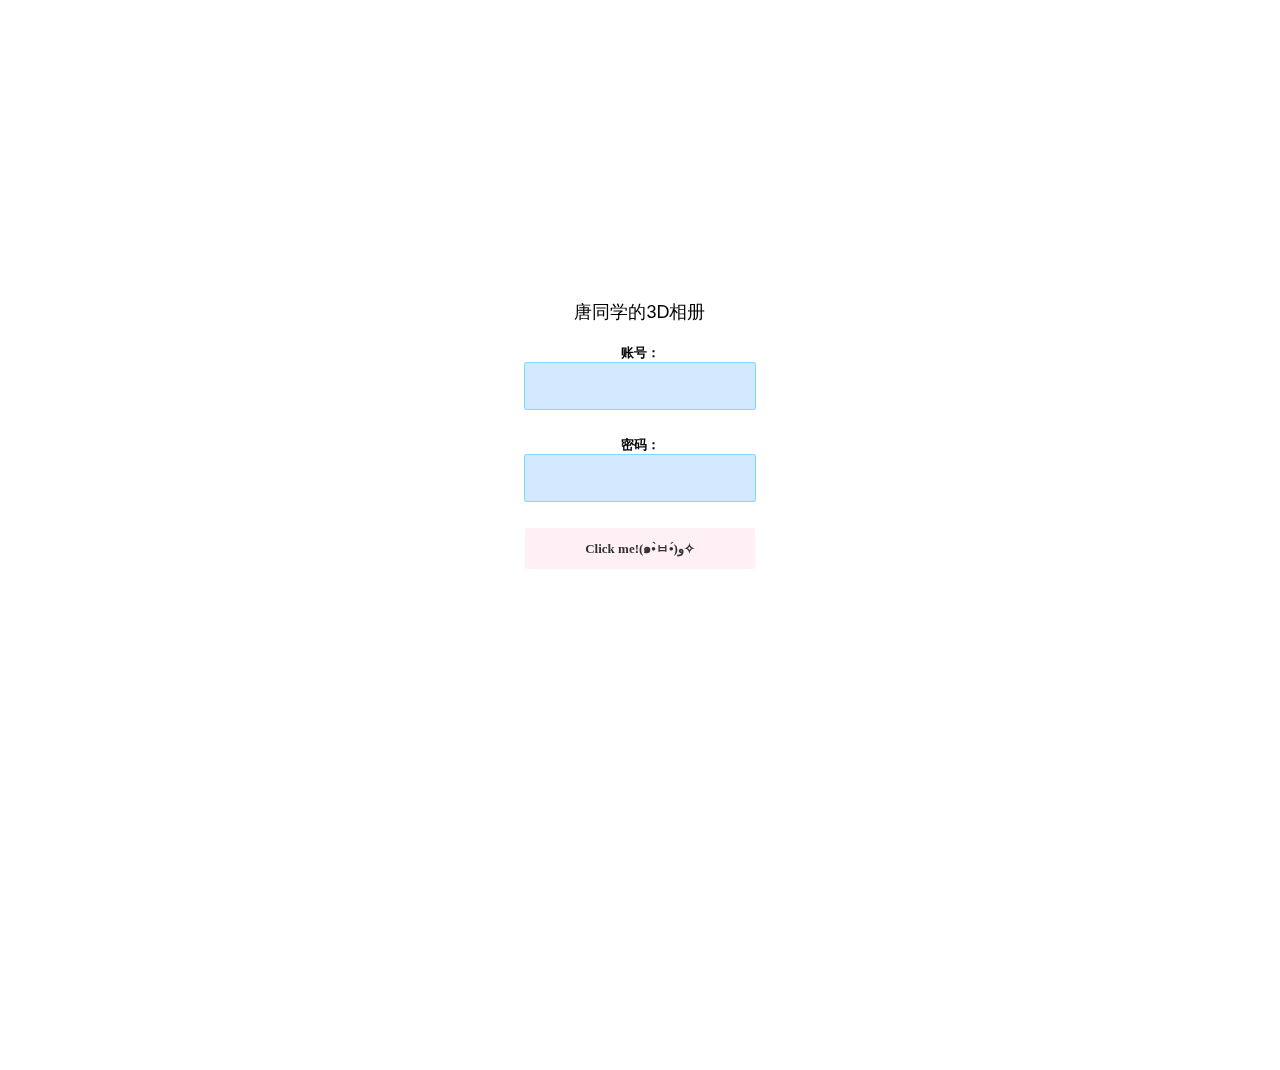
<file: index.html>
<!DOCTYPE html>
<html lang="en">
<meta charset="utf-8">

<head>
    <meta name="viewport" content="width=device-width, initial-scale=1.0, maximum-scale=1.0, user-scalable=no" />
    <meta http-equiv="content-type" content="text/html;charset=utf-8">
    <meta http-equiv="X-UA-Compatible" content="IE=edge,chrome=1">
    <title>标题</title>

    <link href="../static/css/style.css" rel="stylesheet" type="text/css">

    <script type="text/javascript" src="../static/js/vector.js"></script>
</head>

<style type="text/css">
    body {
        background-image: url(https://s1.ax1x.com/2020/07/30/anDyzF.jpg);
        background-size: cover;
        text-align: center;
        margin-top: 170px;
    }
</style>
<div id="container">
    <div id="output">
        <div class="containerT">
            <h1>唐同学的3D相册</h1>
            <form class="form" id="entry_form" method="post">
                <h2>账号：<input id="z" type="text" name="account" style="height:30px"></h2><br>
                <h2>密码：<input id="m" type="password" name="pwd" style="height:30px"></h2><br>
                <center>
                    <div class="aa">
                        <h3 id="h">Click me!(๑•̀ㅂ•́)و✧</h3>
                    </div>
                </center>
            </form>
        </div>
    </div>
</div>
<script>
    var zz = document.getElementById("z")
    var mm = document.getElementById("m")
    var hh = document.getElementById("h")
    hh.onclick = function() {
        if (zz.value === '唐佳宏' && mm.value === '18223729649' && zz.value != '') {
            location.href = "./1.html"
        }
    }
</script>

</body>

</html>
</file>
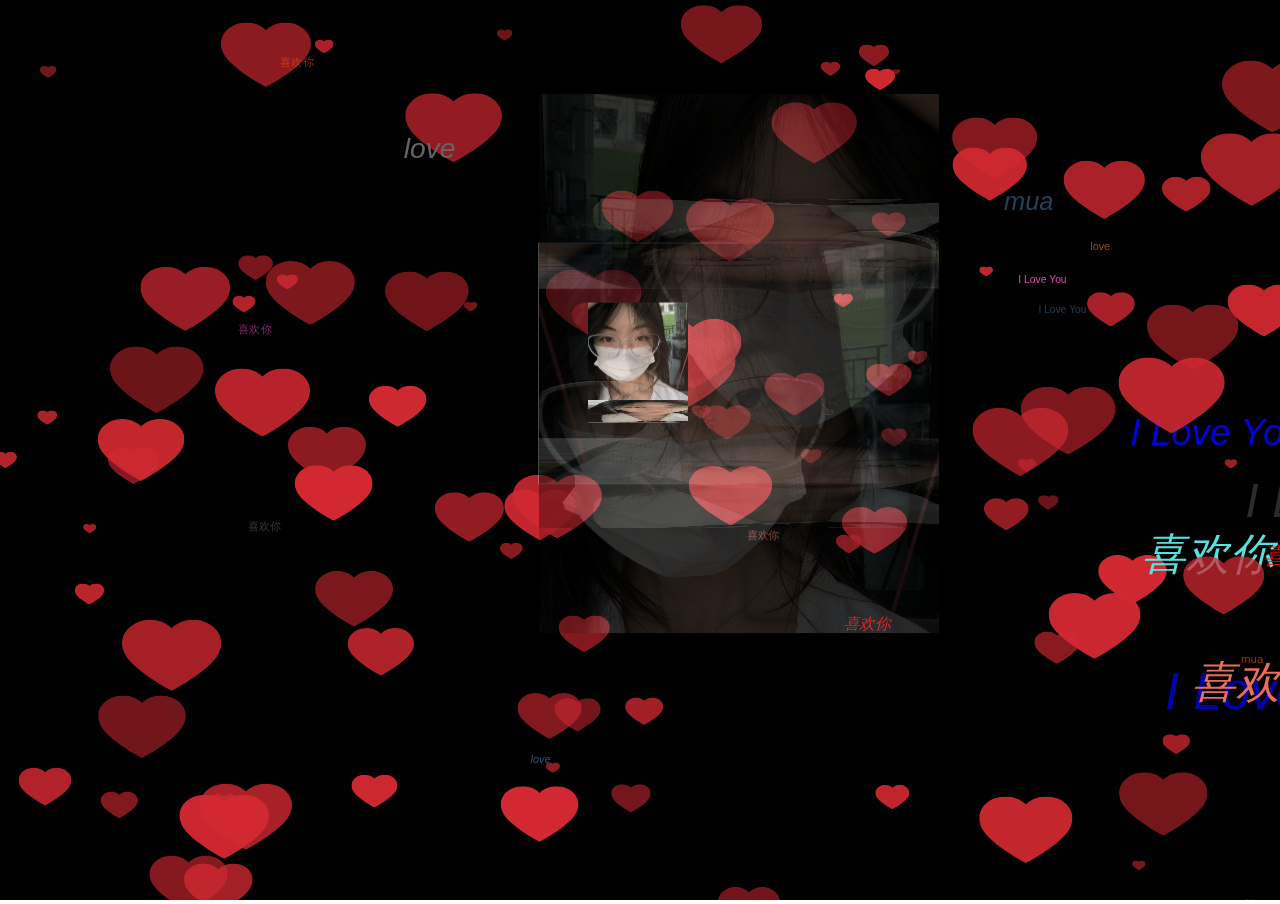
<file: 1.html>
<!DOCTYPE html>
<html lang="en">

<head>
    <meta charset="UTF-8">
    <title>标题</title>
</head>
<link type="text/css" href="./static/css/style.css" rel="stylesheet" />
<link href="./static/css/index.css" rel="stylesheet" type="text/css">
<style type="text/css">
    body {
        background-color: black;
    }
</style>

<body>
    <audio autoplay="autoplay" loop="loop" preload="auto" src="./static/voice/所念皆星河.mp3"></audio>
    <div class="box">
        <ul class="minbox">
            <li><img src="./static/images/01.jpg" width="100" height="100"></li>
            <li><img src="./static/images/02.jpg" width="100" height="100"></li>
            <li><img src="./static/images/03.jpg" width="100" height="100"></li>
            <li><img src="./static/images/04.jpg" width="100" height="100"></li>
            <li><img src="./static/images/05.jpg" width="100" height="100"></li>
            <li><img src="./static/images/06.jpg" width="100" height="100"></li>
        </ul>
        <ol class="maxbox">
            <li><img src="./static/images/1.jpg" width="400" height="400"></li>
            <li><img src="./static/images/2.jpg" width="400" height="400"></li>
            <li><img src="./static/images/3.jpg" width="400" height="400"></li>
            <li><img src="./static/images/4.jpg" width="400" height="400"></li>
            <li><img src="./static/images/5.jpg" width="400" height="400"></li>
            <li><img src="./static/images/6.jpg" width="400" height="400"></li>
        </ol>
    </div>

    <canvas id="drawHeart"></canvas>

    <script>
        var hearts = [];
        var canvas = document.getElementById('drawHeart');
        var wW = window.innerWidth;
        var wH = window.innerHeight;
        // 创建画布
        var ctx = canvas.getContext('2d');
        // 创建图片对象
        var heartImage = new Image();
        heartImage.src = 'img/heart.svg';
        var num = 100;

        init();

        window.addEventListener('resize', function() {
            wW = window.innerWidth;
            wH = window.innerHeight;
        });
        // 初始化画布大小
        function init() {
            canvas.width = wW;
            canvas.height = wH;
            for (var i = 0; i < num; i++) {
                hearts.push(new Heart(i % 5));
            }
            requestAnimationFrame(render);
        }

        function getColor() {
            var val = Math.random() * 10;
            if (val > 0 && val <= 1) {
                return '#00f';
            } else if (val > 1 && val <= 2) {
                return '#f00';
            } else if (val > 2 && val <= 3) {
                return '#0f0';
            } else if (val > 3 && val <= 4) {
                return '#368';
            } else if (val > 4 && val <= 5) {
                return '#666';
            } else if (val > 5 && val <= 6) {
                return '#333';
            } else if (val > 6 && val <= 7) {
                return '#f50';
            } else if (val > 7 && val <= 8) {
                return '#e96d5b';
            } else if (val > 8 && val <= 9) {
                return '#5be9e9';
            } else {
                return '#e844b4';
            }
        }

        function getText() {
            var val = Math.random() * 10;
            if (val > 1 && val <= 3) {
                return 'love';
            } else if (val > 3 && val <= 5) {
                return 'mua';
            } else if (val > 5 && val <= 8) {
                return '喜欢你';
            } else {
                return 'I Love You';
            }
        }

        function Heart(type) {
            this.type = type;
            // 初始化生成范围
            this.x = Math.random() * wW;
            this.y = Math.random() * wH;

            this.opacity = Math.random() * .5 + .5;

            // 偏移量
            this.vel = {
                x: (Math.random() - .5) * 5,
                y: (Math.random() - .5) * 5
            }

            this.initialW = wW * .5;
            this.initialH = wH * .5;
            // 缩放比例
            this.targetScale = Math.random() * .15 + .02; // 最小0.02
            this.scale = Math.random() * this.targetScale;

            // 文字位置
            this.fx = Math.random() * wW;
            this.fy = Math.random() * wH;
            this.fs = Math.random() * 10;
            this.text = getText();

            this.fvel = {
                x: (Math.random() - .5) * 5,
                y: (Math.random() - .5) * 5,
                f: (Math.random() - .5) * 2
            }
        }

        Heart.prototype.draw = function() {
            ctx.save();
            ctx.globalAlpha = this.opacity;
            ctx.drawImage(heartImage, this.x, this.y, this.width, this.height);
            ctx.scale(this.scale + 1, this.scale + 1);
            if (!this.type) {
                // 设置文字属性
                ctx.fillStyle = getColor();
                ctx.font = 'italic ' + this.fs + 'px sans-serif';
                // 填充字符串
                ctx.fillText(this.text, this.fx, this.fy);
            }
            ctx.restore();
        }
        Heart.prototype.update = function() {
            this.x += this.vel.x;
            this.y += this.vel.y;

            if (this.x - this.width > wW || this.x + this.width < 0) {
                // 重新初始化位置
                this.scale = 0;
                this.x = Math.random() * wW;
                this.y = Math.random() * wH;
            }
            if (this.y - this.height > wH || this.y + this.height < 0) {
                // 重新初始化位置
                this.scale = 0;
                this.x = Math.random() * wW;
                this.y = Math.random() * wH;
            }

            // 放大
            this.scale += (this.targetScale - this.scale) * .1;
            this.height = this.scale * this.initialH;
            this.width = this.height * 1.4;

            // -----文字-----
            this.fx += this.fvel.x;
            this.fy += this.fvel.y;
            this.fs += this.fvel.f;

            if (this.fs > 50) {
                this.fs = 2;
            }

            if (this.fx - this.fs > wW || this.fx + this.fs < 0) {
                // 重新初始化位置
                this.fx = Math.random() * wW;
                this.fy = Math.random() * wH;
            }
            if (this.fy - this.fs > wH || this.fy + this.fs < 0) {
                // 重新初始化位置
                this.fx = Math.random() * wW;
                this.fy = Math.random() * wH;
            }
        }

        function render() {
            ctx.clearRect(0, 0, wW, wH);
            for (var i = 0; i < hearts.length; i++) {
                hearts[i].draw();
                hearts[i].update();
            }
            requestAnimationFrame(render);
        }
    </script>
</body>

</html>
</file>
<file: static/css/style.css>
* {
    margin: 0;
    padding: 0;
    font-size: 13px;
    font-family: microsoft yahei
}

html,
body {
    width: 100%;
    height: 100%;
    background: #fff
}

#container {
    width: 100%;
    height: 100%;
    position: fixed;
    top: 0;
    left: 0;
    z-index: 999
}

#output {
    width: 100%;
    height: 100%
}

.prompt {
    width: 60%;
    height: 30px;
    margin: 5px auto;
    text-align: center;
    line-height: 30px;
    font-family: microsoft yahei, Arial, sans-serif;
    font-size: 13px;
    color: #df0000
}

.containerT {
    width: 400px;
    height: 300px;
    text-align: center;
    position: absolute;
    top: 50%;
    left: 50%;
    margin: -150px 0 0 -200px;
    border-radius: 3px
}

.containerT h1 {
    font-size: 18px;
    font-family: microsoft yahei, Arial, sans-serif;
    -webkit-transition-duration: 1s;
    transition-duration: 1s;
    -webkit-transition-timing-function: ease-in-put;
    transition-timing-function: ease-in-put;
    font-weight: 500
}

form {
    padding: 20px 0;
    position: relative;
    z-index: 2
}

form input {
    -webkit-appearance: none;
    -moz-appearance: none;
    appearance: none;
    outline: 0;
    border: 1px solid rgba(0, 191, 255, .4);
    background-color: rgba( 30, 144, 255, .2);
    width: 200px;
    border-radius: 3px;
    padding: 8px 15px;
    margin: 0 auto 10px;
    display: block;
    text-align: center;
    font-size: 15px;
    color: #fff;
    -webkit-transition-duration: .25s;
    transition-duration: .25s;
    font-weight: 300
}

form input:hover {
    background-color: rgba(0, 191, 255, .4)
}

form input:focus {
    background-color: #FFB6C1;
    width: 230px;
    color: #333
}

form .aa {
    -webkit-appearance: none;
    -moz-appearance: none;
    appearance: none;
    outline: 0;
    background-color: #FFF0F5;
    border: 0;
    padding: 10px 15px;
    color: #333;
    border-radius: 3px;
    width: 200px;
    cursor: pointer;
    font-family: microsoft yahei, Arial, sans-serif;
    font-size: 16px;
    font-weight: 700;
    -webkit-transition-duration: .25s;
    transition-duration: .25s
}

form button:hover {
    background-color: #DB7093
}
</file>
<file: static/css/index.css>
@charset "utf-8";
* {
    margin: 0;
    padding: 0;
}

body {
    max-width: 100%;
    min-width: 100%;
    height: 100%;
    background-size: cover;
    background-repeat: no-repeat;
    background-attachment: fixed;
    background-size: 100% 100%;
    position: absolute;
    margin-left: auto;
    margin-right: auto;
}

li {
    list-style: none;
}

.box {
    width: 200px;
    height: 200px;
    background-size: cover;
    background-repeat: no-repeat;
    background-attachment: fixed;
    background-size: 100% 100%;
    position: absolute;
    margin-left: 42%;
    margin-top: 22%;
    -webkit-transform-style: preserve-3d;
    -webkit-transform: rotateX(13deg);
    -webkit-animation: move 5s linear infinite;
}

.minbox {
    width: 100px;
    height: 100px;
    position: absolute;
    left: 50px;
    top: 30px;
    -webkit-transform-style: preserve-3d;
}

.minbox li {
    width: 100px;
    height: 100px;
    position: absolute;
    left: 0;
    top: 0;
}

.minbox li:nth-child(1) {
    background: url(../images/01.jpg) no-repeat;
    background-size: contain;
    -webkit-transform: translateZ(50px);
}

.minbox li:nth-child(2) {
    background: url(../images/02.jpg) no-repeat;
    background-size: contain;
    -webkit-transform: rotateX(180deg) translateZ(50px);
}

.minbox li:nth-child(3) {
    background: url(../images/05.jpg) no-repeat;
    background-size: contain;
    -webkit-transform: rotateX(-90deg) translateZ(50px);
}

.minbox li:nth-child(4) {
    background: url(../images/06.jpg) no-repeat;
    background-size: contain;
    -webkit-transform: rotateX(90deg) translateZ(50px);
}

.minbox li:nth-child(5) {
    background: url(../images/03.jpg) no-repeat;
    background-size: contain;
    -webkit-transform: rotateY(-90deg) translateZ(50px);
}

.minbox li:nth-child(6) {
    background: url(../images/04.jpg) no-repeat;
    background-size: contain;
    -webkit-transform: rotateY(90deg) translateZ(50px);
}

.maxbox li:nth-child(1) {
    background: url(../images/1.jpg) no-repeat;
    background-size: contain;
    -webkit-transform: translateZ(50px);
}

.maxbox li:nth-child(2) {
    background: url(../images/2.jpg) no-repeat;
    background-size: contain;
    -webkit-transform: translateZ(50px);
}

.maxbox li:nth-child(3) {
    background: url(../images/5.jpg) no-repeat;
    background-size: contain;
    -webkit-transform: rotateX(-90deg) translateZ(50px);
}

.maxbox li:nth-child(4) {
    background: url(../images/6.jpg) no-repeat;
    background-size: contain;
    -webkit-transform: rotateX(90deg) translateZ(50px);
}

.maxbox li:nth-child(5) {
    background: url(../images/3.jpg) no-repeat;
    background-size: contain;
    -webkit-transform: rotateY(-90deg) translateZ(50px);
}

.maxbox li:nth-child(6) {
    background: url(../images/4.jpg) no-repeat;
    background-size: contain;
    -webkit-transform: rotateY(90deg) translateZ(50px);
}

.maxbox {
    width: 800px;
    height: 400px;
    position: absolute;
    left: 0;
    top: -20px;
    -webkit-transform-style: preserve-3d;
}

.maxbox li {
    width: 200px;
    height: 200px;
    background: #fff;
    border: 1px solid #ccc;
    position: absolute;
    left: 0;
    top: 0;
    opacity: 0.2;
    -webkit-transition: all 1s ease;
}

.maxbox li:nth-child(1) {
    -webkit-transform: translateZ(100px);
}

.maxbox li:nth-child(2) {
    -webkit-transform: rotateX(180deg) translateZ(100px);
}

.maxbox li:nth-child(3) {
    -webkit-transform: rotateX(-90deg) translateZ(100px);
}

.maxbox li:nth-child(4) {
    -webkit-transform: rotateX(90deg) translateZ(100px);
}

.maxbox li:nth-child(5) {
    -webkit-transform: rotateY(-90deg) translateZ(100px);
}

.maxbox li:nth-child(6) {
    -webkit-transform: rotateY(90deg) translateZ(100px);
}

.box:hover ol li:nth-child(1) {
    -webkit-transform: translateZ(300px);
    width: 400px;
    height: 400px;
    opacity: 0.8;
    left: -100px;
    top: -100px;
}

.box:hover ol li:nth-child(2) {
    -webkit-transform: rotateX(180deg) translateZ(300px);
    width: 400px;
    height: 400px;
    opacity: 0.8;
    left: -100px;
    top: -100px;
}

.box:hover ol li:nth-child(3) {
    -webkit-transform: rotateX(-90deg) translateZ(300px);
    width: 400px;
    height: 400px;
    opacity: 0.8;
    left: -100px;
    top: -100px;
}

.box:hover ol li:nth-child(4) {
    -webkit-transform: rotateX(90deg) translateZ(300px);
    width: 400px;
    height: 400px;
    opacity: 0.8;
    left: -100px;
    top: -100px;
}

.box:hover ol li:nth-child(5) {
    -webkit-transform: rotateY(-90deg) translateZ(300px);
    width: 400px;
    height: 400px;
    opacity: 0.8;
    left: -100px;
    top: -100px;
}

.box:hover ol li:nth-child(6) {
    -webkit-transform: rotateY(90deg) translateZ(300px);
    width: 400px;
    height: 400px;
    opacity: 0.8;
    left: -100px;
    top: -100px;
}

@keyframes move {
    0% {
        -webkit-transform: rotateX(13deg) rotateY(0deg);
    }
    100% {
        -webkit-transform: rotateX(13deg) rotateY(360deg);
    }
}
</file>
